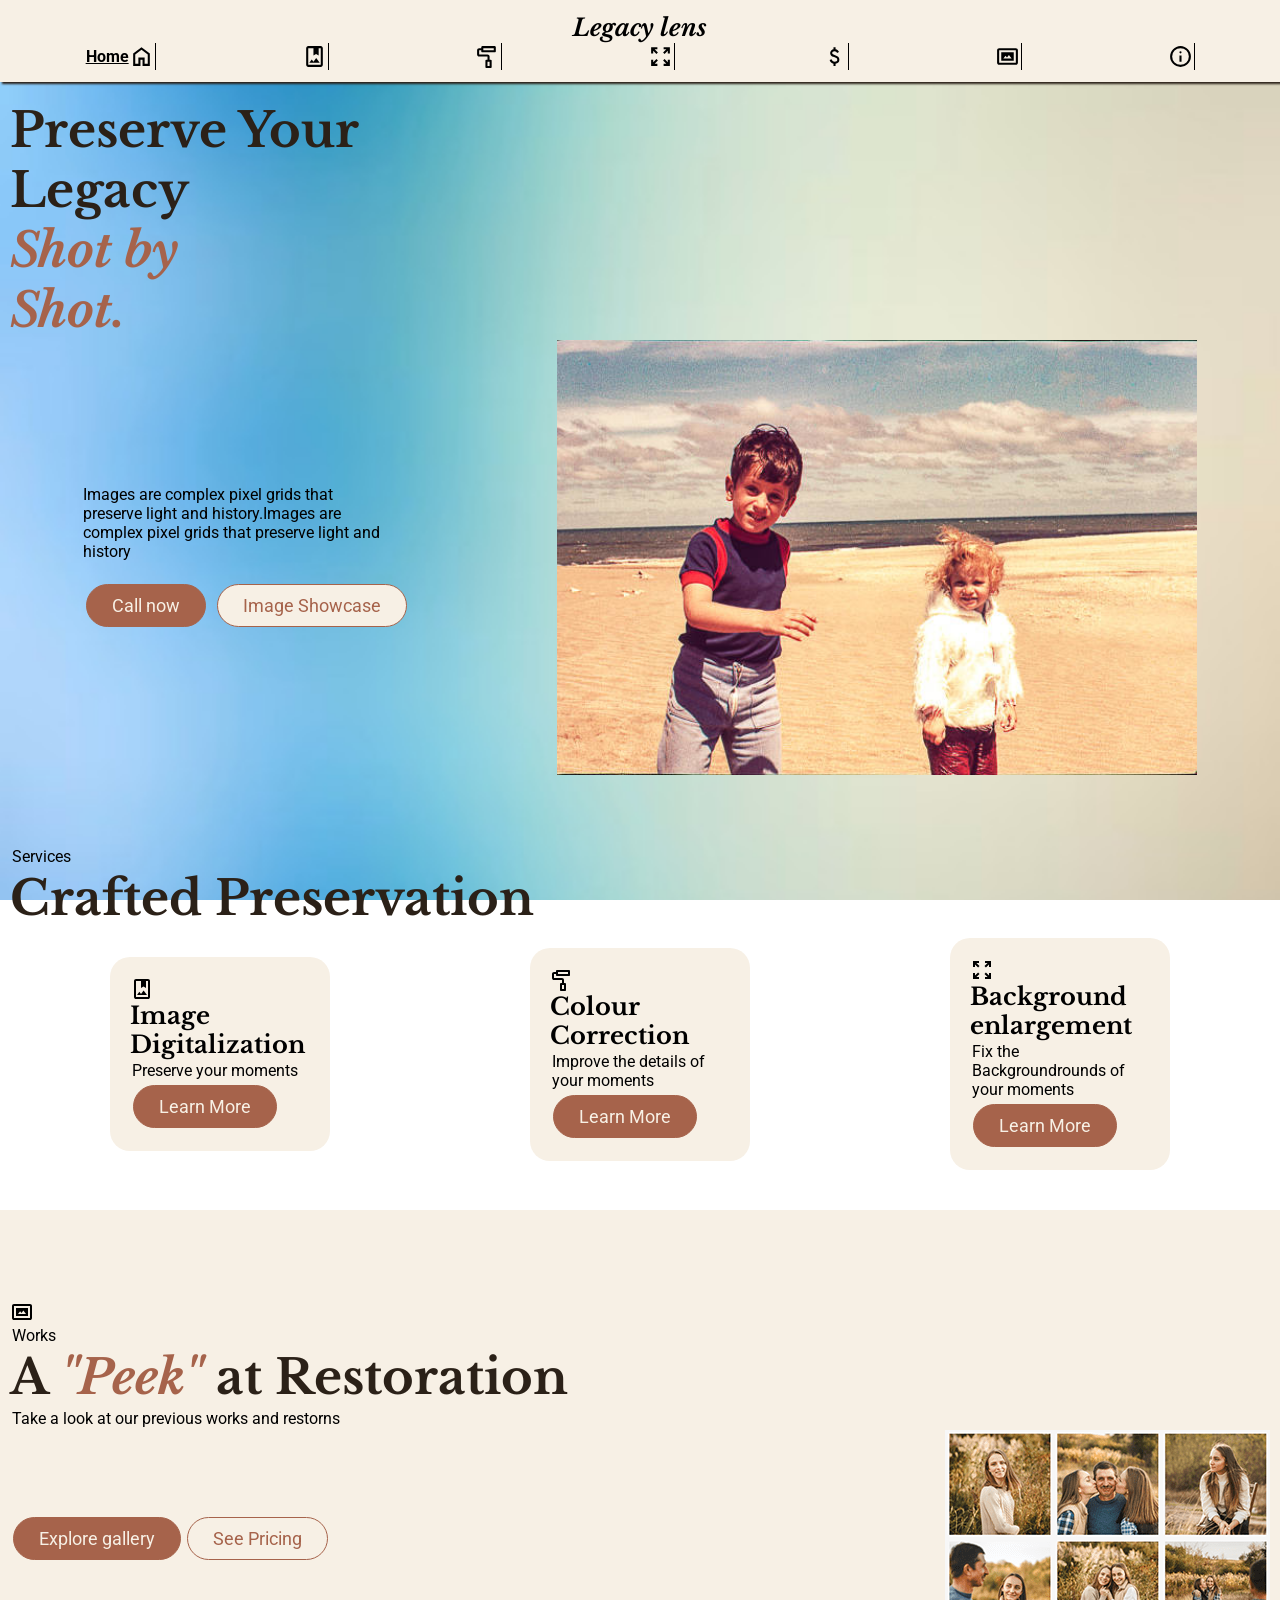
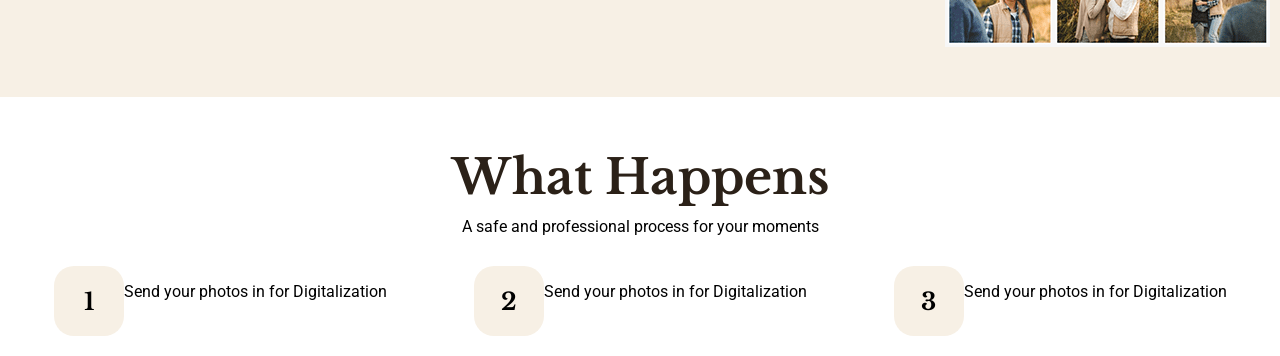
<file: index.html>
<html lang="en">
<head>
    <meta charset="UTF-8">
    <meta name="viewport" content="width=device-width, initial-scale=1.0">
    <title>Document</title>
    <link rel="stylesheet" href="css/style.css">
    <link rel="stylesheet" href="css/layout.css">
    <link rel="stylesheet" href="css/topbar.css">
    <link rel="stylesheet" href="css/variables.css">
    <link rel="stylesheet" href="css/index.css">
</head>
<body>
    <section>
        <table id="topbar">
            <tr class="flex-parent"><td><h2 id="title">Legacy lens</h2></td></tr>
          
            <tr class="flex-parent" id="links">
                <td><a href="" class="flex-parent">Home <img src="images/home.svg" alt=""></a></td>
                <td><a href=""><img src="images/digitalize.svg" alt=""></a></td>
                <td><a href=""><img src="images/colourCorrect.svg" alt=""></a></td>
                <td><a href=""><img src="images/enlarge.svg" alt=""></a></td>
                <td><a href="contact.html"><img src="images/contact.svg" alt=""></a></td>
                <td><a href=""><img src="images/gallery.svg" alt=""></a></td>
                <td><a href=""><img src="images/about.svg" alt=""></a></td>
            </tr>
        </table>
    </section>
    <section id="title-section">
        <h1>Preserve Your Legacy <br>
            <i>Shot by <br> Shot.</i>
        </h1>
        
        <div class="flex-parent">
        <div>
        <p>Images are complex pixel grids that preserve light and history.Images are complex pixel grids that preserve light and history</p>
            <button>Call now</button>
            <button class="button-accent">Image Showcase</button>
    </div>
        <img src="images/istockphoto-1161727825-612x612.jpg" alt=""></div>
        <div class="flex-parent">
        </div>
    </section>
    <section id="index-section-1">
        <p>Services</p>
        <h1>Crafted Preservation</h1>
        <div class="flex-parent" id="index-services">
            <div>
                <img src="images/digitalize.svg" alt="">
                <h2>Image Digitalization</h2>
                <p>Preserve your moments</p>
                <button>Learn More</button>
            </div>
            <div>
                <img src="images/colourCorrect.svg" alt="">
                <h2>Colour Correction</h2>
                <p>Improve the details of your moments</p>
                <button>Learn More</button>
            </div>
            <div>
                <img src="images/enlarge.svg" alt="">
                <h2>Background enlargement</h2>
                <p>Fix the Backgroundrounds of your moments</p>
                <button>Learn More</button>
            </div>
        </div>
    </section>
    <section id="index-section-2">
        <img src="images/gallery.svg" alt="">
        <p>Works </p>
        <h1>A <i> "Peek"</i> at Restoration </h1>
        <p>Take a look at our previous works and restorns</p>
        <div class="flex-parent flex-parent-between">
        <div><div><button>Explore gallery </button><button class="button-accent">See Pricing </button></div></div><img src="images/family-collage.png" alt=""></div>
    </section>
    <section id="index-section-3">
        <center>
            <h1>What Happens</h1>
            <p>A safe and professional process for your moments</p>
        <div class="flex-parent flex-anti-wrap index-section-3-list">
            <div class="flex-parent">
                <h2 class="flex-parent">1</h2>
                <p>Send your photos in for Digitalization</p>
            </div>
            <div class="flex-parent">
                <h2 class="flex-parent">2</h2>
                <p>Send your photos in for Digitalization</p>
            </div>
            <div class="flex-parent">
                <h2 class="flex-parent">3</h2>
                <p>Send your photos in for Digitalization</p>
            </div>
        </div></center>
    </section>
</body>
</html>
</file>
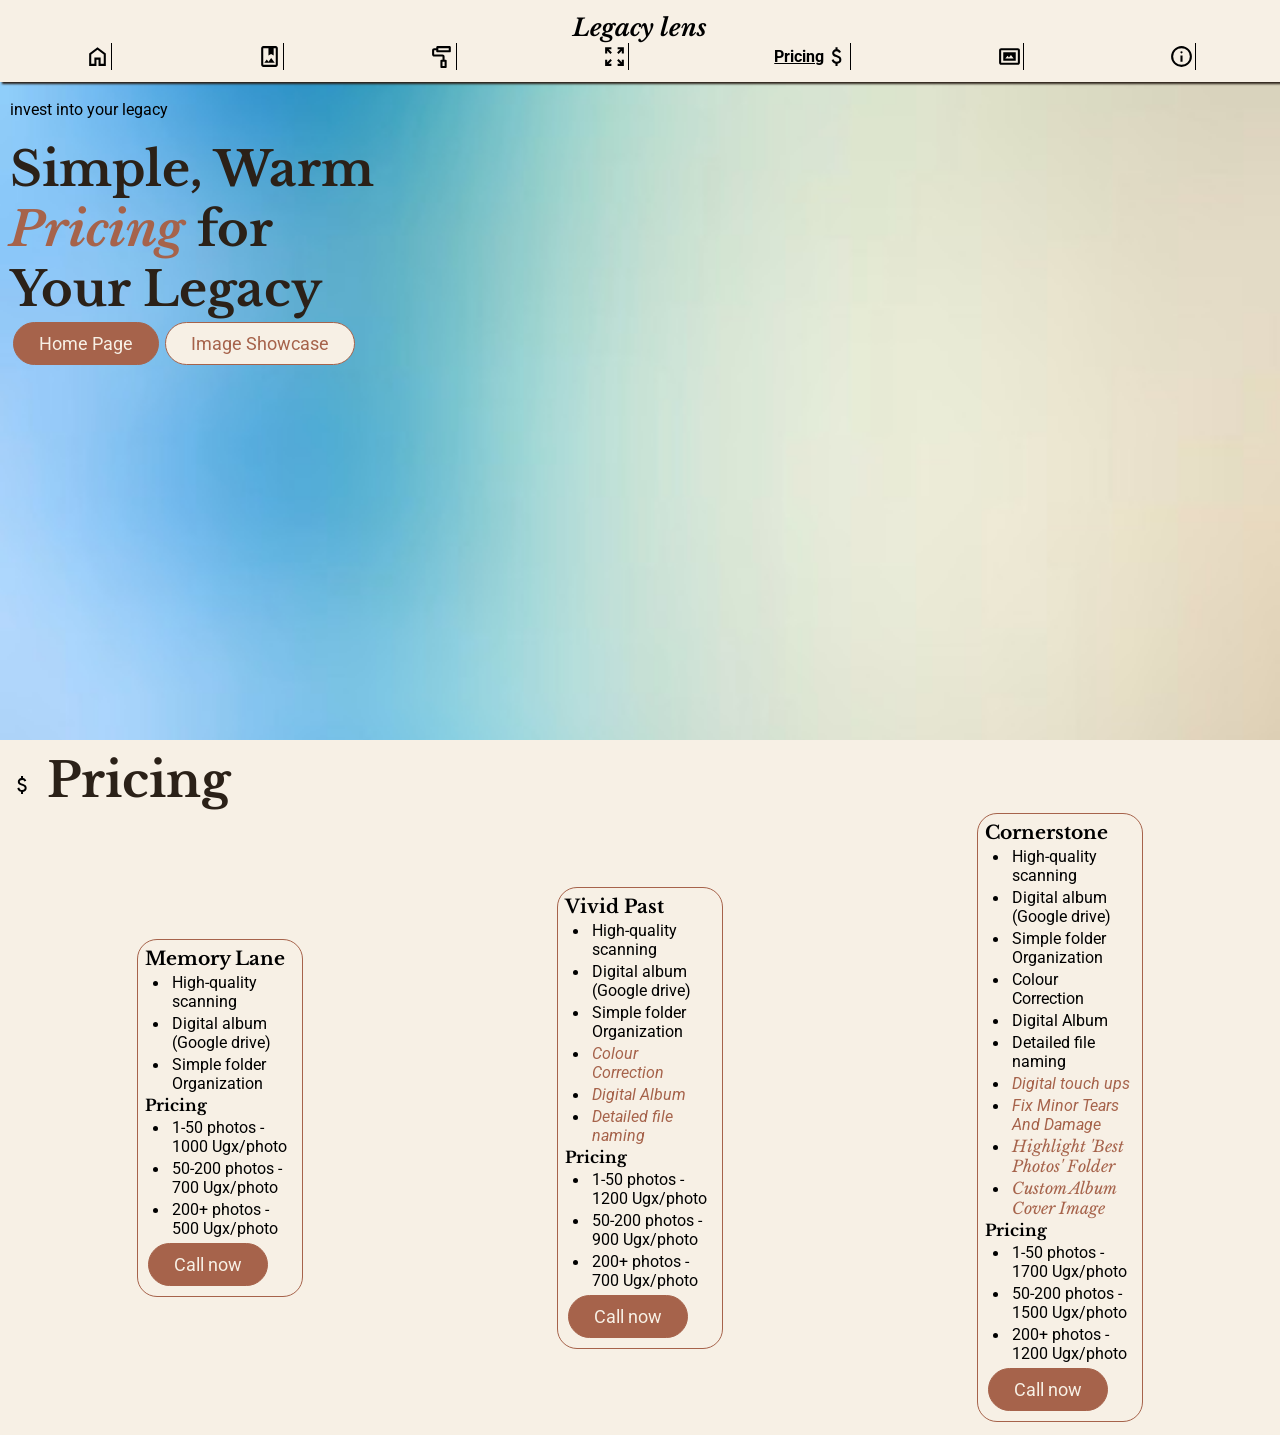
<file: contact.html>
<html lang="en">
<head>
    <meta charset="UTF-8">
    <meta name="viewport" content="width=device-width, initial-scale=1.0">
    <title>Document</title>
    <link rel="stylesheet" href="css/style.css">
    <link rel="stylesheet" href="css/layout.css">
    <link rel="stylesheet" href="css/topbar.css">
    <link rel="stylesheet" href="css/variables.css">
    <link rel="stylesheet" href="css/contact.css">
</head>
<body>
    <section>
        <table id="topbar">
            <tr class="flex-parent"><td><h2 id="title">Legacy lens</h2></td></tr>
          
            <tr class="flex-parent" id="links">
                <td><a href="index.html"><img src="images/home.svg" alt=""></a></td>
                <td><a href="digitalize.html"><img src="images/digitalize.svg" alt=""></a></td>
                <td><a href="correct.html"><img src="images/colourCorrect.svg" alt=""></a></td>
                <td><a href="enlarge.html"><img src="images/enlarge.svg" alt=""></a></td>
                <td><a href="contact.html"  class="flex-parent"> Pricing<img src="images/contact.svg" alt=""></a></td>
                <td><a href=""><img src="images/gallery.svg" alt=""></a></td>
                <td><a href=""><img src="images/about.svg" alt=""></a></td>
            </tr>
        </table>
    </section>
    <section id="title-section">
        <p>invest into your legacy</p>
        <h1>Simple, Warm <br><i>Pricing</i> for <br>Your Legacy</h1>
        <a href=""><button>Home Page</button></a><button class="button-accent">Image Showcase</button>
    </section>
    <section id="contact-section-1"><h1><img src="images/contact.svg" alt=""> Pricing</h1>
        <div class="flex-parent  contact-section-1-list">
            <div class="">
                <h3>Memory Lane</h3>
                <ul>
                    <li><p>High-quality scanning</p></li>
                    <li><p>Digital album (Google drive)</p></li>
                    <li><p>Simple folder Organization</p></li>
</ul>
                <h4>Pricing</h4>
                <ul>
                <li><p>1-50 photos - 1000 Ugx/photo</p></li>
                <li><p>50-200 photos - 700 Ugx/photo</p></li>
                <li><p>200+ photos - 500 Ugx/photo</p></li>
                </ul>
                <a href="tel:+256771589774"><button>Call now</button></a>
            </div>
            <div class="">
                <h3>Vivid Past</h3>
                <ul>
                    <li><p>High-quality scanning</p></li>
                    <li><p>Digital album (Google drive)</p></li>
                    <li><p>Simple folder Organization</p></li>
                    <li><i><p>Colour Correction</p></i></li>
                    <li><i><p>Digital Album</p></i></li>
                    <li><i><p>Detailed file naming</p></i></li>
</ul><h4>Pricing</h4>
                <ul>
                <li><p>1-50 photos - 1200 Ugx/photo</p></li>
                <li><p>50-200 photos - 900 Ugx/photo</p></li>
                <li><p>200+ photos - 700 Ugx/photo</p></li>
                </ul>
                <a href="tel:+256771589774"><button>Call now</button></a>
            </div>
            <div>
                <h3>Cornerstone</h3>
                <ul>
                    <li><p>High-quality scanning</p></li>
                    <li><p>Digital album (Google drive)</p></li>
                    <li><p>Simple folder Organization</p></li>
                    <li><p>Colour Correction</p></li>
                    <li><p>Digital Album</p></li>
                    <li><p>Detailed file naming</p></li>
                    <li><i><p>Digital touch ups</p></i></li>
                    <li><i><p>Fix Minor Tears And Damage</p></i></li>
                    <li><p><i>Highlight 'Best Photos' Folder</i></p></li>
                    <li><p><i>Custom Album Cover Image</i></p></li>
</ul><h4>Pricing</h4>
                <ul>
                <li><p>1-50 photos - 1700 Ugx/photo</p></li>
                <li><p>50-200 photos - 1500 Ugx/photo</p></li>
                <li><p>200+ photos - 1200 Ugx/photo</p></li>
                </ul>
                <a href="tel:+256771589774"><button>Call now</button></a>
            </div>
        </div>
    </section>
</body>
</html>
</file>
<file: css/style.css>
*,body,html{
    margin: 0;
    font-family: var(--primary-font);
}
#title{
    font-style: italic;
}
body{
    background-image: url(../images/bcg.jpg);
    background-position: center;
    background-size: cover;
    background-repeat: repeat;
    background-attachment: fixed;
    animation: fade-in 2s ;
}
a{
    color: var(--primary-font);
    font-weight: bold;
    font-family: var(--accent-font);
}
h1{
    color: var(--primary);
    font-size: 3rem;
}
i{
    color: var(--accent);
}
p{
    font-family: var(--accent-font);
    margin: 2px;
}
ul{
    padding-left: 25px;
}
button{
    color: var(--background);
    background-color: var(--accent);
    border-radius: 30px;
    border: 1px solid var(--accent);
    font-family: var(--accent-font);
    font-size: large;
    padding: 10px 25px;
    margin: 3px !important;
    transition: 1s;
}
.button-accent{
    color: var(--accent);
    background-color: var(--background);
    transition: .5s;
}
button:hover{
    color: var(--accent);
    background-color: var(--background);
    transition: .5s;
}
#title-section{
    padding: 10px;
    padding-top: 100px;
    min-height: 70vh;
}
#title-section p{
    margin:0px 0px 20px;
    max-width: 300px;
}
#title-section h1{
    max-width: 500px;
}
#title-section button{
    margin: 10px 0px 10px;
}
#title-section img{
    width: 50vw;
}
@keyframes fade-in{
    from{
        opacity: 0;
    }
    to{
        opacity: 1;
    }
}
.button-accent:hover{
    background-color: var(--accent);
    color: var(--background);
    transition: .5s;
}
</file>
<file: css/layout.css>
/*must haves*/
body{overflow-x: hidden;    width: 100vw;}
* { -webkit-tap-highlight-color: transparent;}


/* container styling */
.container{margin: 0 ;      padding: var(--sp-2);}
.container-fixed-dimentions{overflow: hidden;       display: flex;      justify-content: center;}/* configure height or width in your own class/id  */

.section{min-height:50vh;   padding: var(--sp-2);       margin: 0;      background-color: var(--primary);}

/* display modes*/
.flex-parent{display: flex;     flex-wrap: wrap;        justify-content: space-around;      align-items: center;}
.flex-parent-default{display: flex;     flex-wrap: wrap;}
.flex-parent-evenly{justify-content: space-evenly;}
.flex-parent-between{justify-content: space-between;      align-items: center;}/* for prioritizing spacing content between*/

.flex-anti-wrap{flex-wrap: nowrap;}

.grid-parent{display: grid;     align-items: center;    justify-content: center;}
/* spacing */
/* mt > margin-top
   mb > margin-bottom */
.mt-1{margin-top: var(--sp-1);}
.mt-2{margin-top: var(--sp-2);}

.mb-1{margin-bottom: var(--sp-1);}
.mb-2{margin-bottom: var(--sp-2);}

.ml-2{margin-left: var(--sp-2);}

.pt-10{padding-top: 100px;}/* special case used in text sections*/
</file>
<file: css/topbar.css>
#topbar{
    width: 100vw;
    background-color: var(--background);
    padding: 10px;
    position: fixed;
    box-shadow: 2px 2px 2px var(--primary);
}
#links tr{
    overflow-x: auto;
    padding: 10px;
}
#links td{
    border-right: 1px solid black;
}
#links img{
    width: 25px;
}
</file>
<file: css/variables.css>
@import url('https://fonts.googleapis.com/css2?family=Libre+Baskerville:ital,wght@0,400..700;1,400..700&family=Newsreader:ital,opsz,wght@0,6..72,200..800;1,6..72,200..800&family=Roboto:ital,wght@0,100..900;1,100..900&display=swap');
:root{ /*colours*/
    --primary:#2B2118;
    --accent:#A6634B;
    --background:#F7F0E5;

    --primary-text-colour:#1E1E1E;
    --accent-text-colour: var(--primary);

    --background-overlay:rgba(0, 0, 0, 0.538);
    --shadow-colour:rgba(0, 0, 0, 0.538);

    
    /*fonts*/
    --primary-font:"Libre Baskerville";
    --accent-font:"Roboto";

    /*padding scale*/
    --sp-1: 10px;
    --sp-2: 15px;
    --sp-3: 20px;
    --sp-4: 25px;
    --sp-5: 20px;

}
</file>
<file: css/index.css>
#index-section-1{
    padding: 60px 10px 30px;

}
#index-services div{
    background-color: var(--background);
    padding: 20px;
    border-radius: 20px;
    width: 90vw;
    margin: 10px;
    max-width: 180px;
}
#index-section-2{
    background-color: var(--background);
    padding: 10px 10px 50px;
    padding-top: 10vh;
}
.index-section-3-list h2{
    background-color: var(--background);
    padding: 10px;
    border-radius: 20px;
    width: 50px;
    height: 50px;
    transition: .5s;
}
.index-section-3-list h2:hover{
    background-color: var(--accent);
    transition: .5s;
}
#index-section-3 p{
    margin:10px 0px 30px;
}
#index-section-3{
    padding: 50px 10px 20px;
}
</file>
<file: css/contact.css>
#contact-section-1{
    background-color: var(--background);
    padding: 10px;
}
.contact-section-1-list div{
    padding: 7px;
    background-color: var(--background);
    border-radius: 20px;
    border: 1px solid var(--accent);
    margin: 3px;
    width: 150px;
}
</file>
